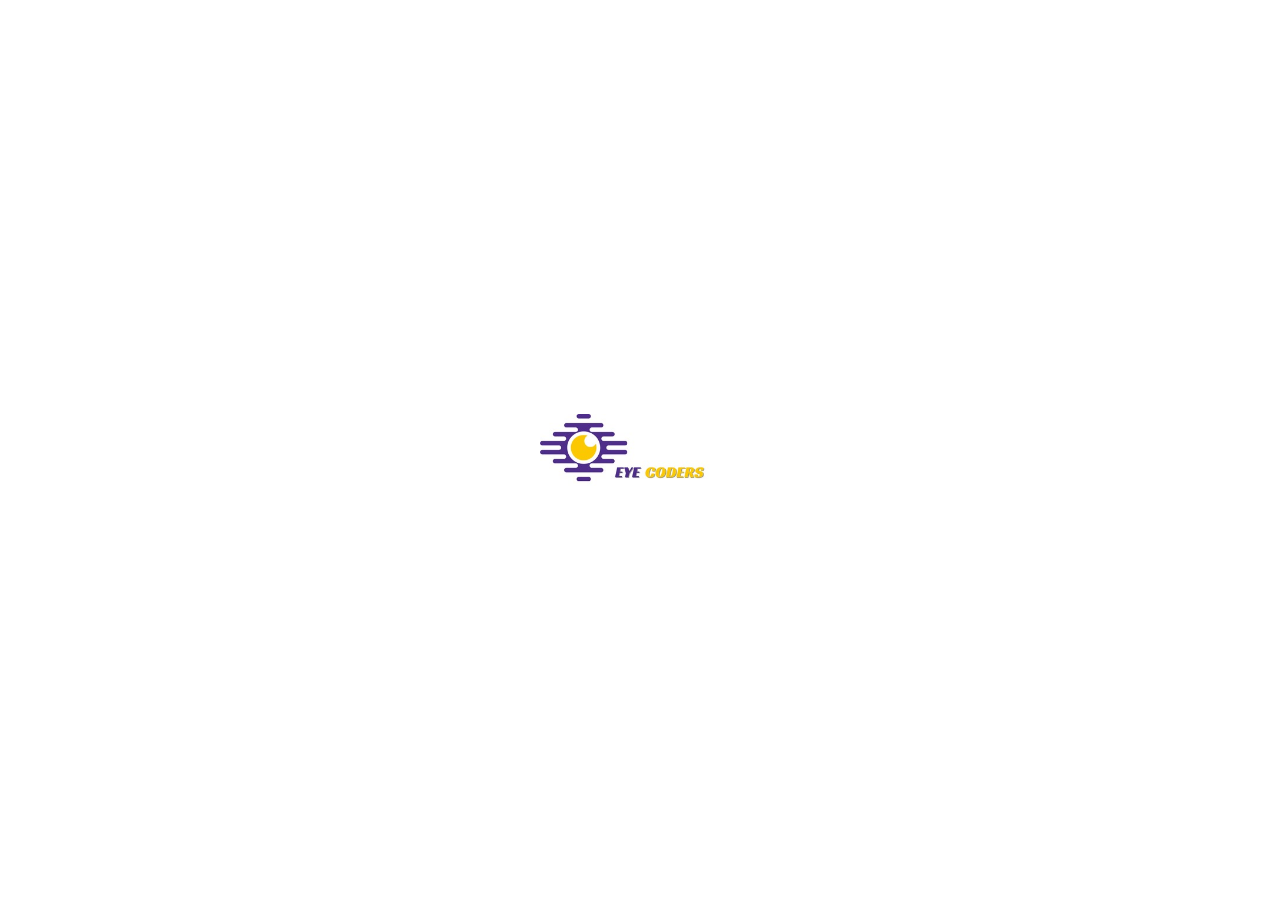
<file: index.html>
<!DOCTYPE html>
<html lang="en">
<head>
  <meta charset="UTF-8">
  <meta http-equiv="X-UA-Compatible" content="IE=edge">
  <meta name="viewport" content="width=device-width, initial-scale=1.0">
  <link rel = "stylesheet" href = "./src/css/styles.css">
  <link rel = "stylesheet" href = "./src/css/navbar.css">
  <link rel = "stylesheet" href = "./src/css/event.css">
  <link href="https://cdn.jsdelivr.net/npm/bootstrap@5.3.3/dist/css/bootstrap.min.css" rel="stylesheet" integrity="sha384-QWTKZyjpPEjISv5WaRU9OFeRpok6YctnYmDr5pNlyT2bRjXh0JMhjY6hW+ALEwIH" crossorigin="anonymous">
  <link rel="stylesheet" href="https://maxcdn.bootstrapcdn.com/bootstrap/3.4.1/css/bootstrap.min.css">
  <script src="https://ajax.googleapis.com/ajax/libs/jquery/3.7.1/jquery.min.js"></script>
  <script src="https://maxcdn.bootstrapcdn.com/bootstrap/3.4.1/js/bootstrap.min.js"></script>
<link href="https://fonts.googleapis.com/css2?family=Montserrat:wght@500&display=swap" rel="stylesheet">

  <title>Eye Coders Club Charusat</title>
	<!-- add icon link -->
	<link rel = "icon" href = "./src/images/favcon.png" type = "image/x-icon"> 
</head>
<body>
	<div id ="myDiv">
		<div id="logo">
			<img src="./src/images/Eyecoder logo.jpg" width="180px"/>
		</div>
	</div>
	<nav class="navbar navbar-inverse" >
		<div class="container-fluid">
		  <div class="navbar-header">
			<a class="navbar-brand" id="eye_coders_club" href="#">Eye Coders Club</a>
		  </div>
		  <ul class="nav navbar-nav" id="navbar">
			<li class="active"><a href="./index.html">Home</a></li>
			<li><a href="./event.html">Events</a></li>
			<li><a href="./team.html">Team</a></li>
			<li><a href="./contact.html">Contact</a></li>
		  </ul>
		</div>
	  </nav>	
  	<div id="container1" class="container1">
		<div id="center">
			<div id="we_are_text"><span class="cursor">_</span></div>
		</div>
		<div class="main_content">


			<div id="about" class="about-section text-center">
				<h2>Our Vision</h2>
			</div>
			<div id="about" class="about-section_content text-center">
				<ul>
					<li>
						<p>Eye Coders fosters a vibrant community of aspiring programmers.</p>
					</li>
					<li>
						<p>We offer seminars, workshops, and competitions to empower members.</p>
					</li>
					<li>
						<p>Our aim is continuous learning and innovation. </p>
					</li>
					<li>
						<p>Join us to excel in programming and make meaningful contributions.</p>
					</li>
				</ul>
			</div>
			
			
			<div id="about" class="about-section text-center">
				<h2>About Us</h2>
			</div>
			<section id="features" class="features">
				<div class="container">
					<div class="features-grid">
						<div class="feature">
							<h3>Collaborative Learning</h3>
							<p>Engage in high-level projects and expand your programming expertise.</p>
						</div>
						<div class="feature">
							<h3>Professional Network</h3>
							<p>Connect with industry professionals and like-minded developers.</p>
						</div>
						<div class="feature">
							<h3>Skill Enhancement</h3>
							<p>Accelerate your growth through workshops and advanced coding challenges.</p>
						</div>
					</div>
				</div>
			</section>
		</div>
	</div>
	
    <div style="height: 4px;margin-bottom: 4px; width: 100%; background-color: white;"></div>
	<footer class="footer">
		<section class="cta-section" style="background: linear-gradient(135deg, #2a2a2a, #1a1a1a);">
			<div class="container">
				<h2>Ready to advance your programming career?</h2>
				<button class="btn-cta" style="background-color: #4a90e2;" onclick="window.open('./join_club.html')" >Join Eye coders Club</button>
				
				<p style="margin-top: 10px; color: #888;">&copy; 2024 Eyecoders Club. All rights reserved.</p>
			</div>
		</section>
	</footer>

	<script>
		document.querySelector(".container1").classList.add("hidden");
		document.querySelector(".footer").classList.add("hidden");
		document.querySelector(".navbar").classList.add("hidden");
	  
		setTimeout(function () {
		  document.getElementById("myDiv").style.animation = "fadeOut 1s forwards";
		}, 2000);
	  
		setTimeout(function () {
		  document.getElementById("myDiv").style.display = "none"; // Hide loading screen
		  document.querySelector(".container1").classList.remove("hidden"); // Show container
		  document.querySelector(".footer").classList.remove("hidden"); // Show container
		  document.querySelector(".navbar").classList.remove("hidden"); // Show container
		  document.querySelector(".container1").style.animation = "fadeIn 1s forwards"; // Fade in
		  document.querySelector(".footer").style.animation = "fadeIn 1s forwards"; // Fade in
		  document.querySelector(".navbar").style.animation = "fadeIn 1s forwards"; // Fade in
		}, 2000);
	  </script>
	  <script src="./src/js/sripts.js"></script>
	  <script src="https://cdn.jsdelivr.net/npm/bootstrap@5.3.3/dist/js/bootstrap.bundle.min.js" integrity="sha384-YvpcrYf0tY3lHB60NNkmXc5s9fDVZLESaAA55NDzOxhy9GkcIdslK1eN7N6jIeHz" crossorigin="anonymous"></script>
	
</body>

</html>
</file>
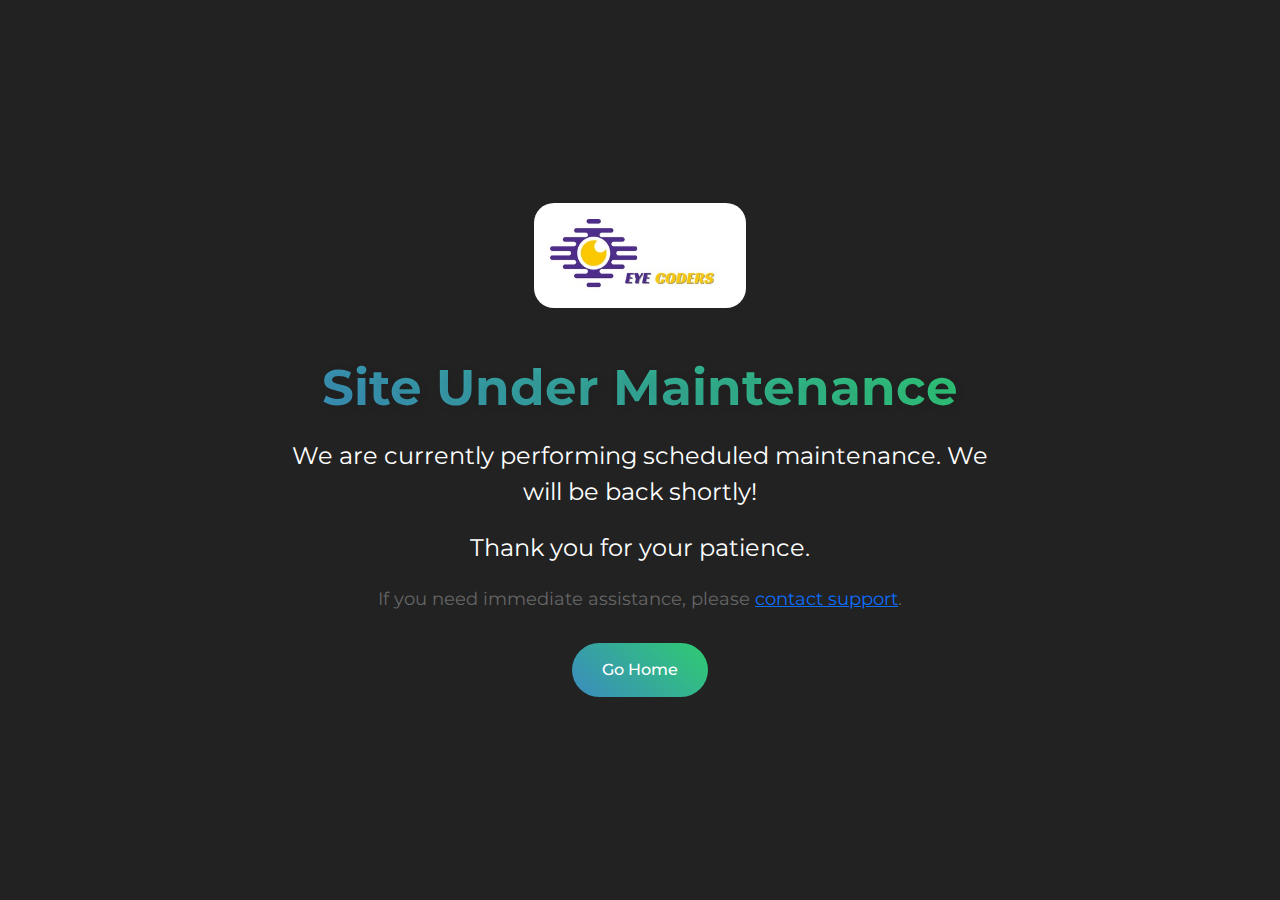
<file: maintenance.html>
<!DOCTYPE html>
<html lang="en">
<head>
    <meta charset="UTF-8">
    <meta name="viewport" content="width=device-width, initial-scale=1.0">
    <title>404 - Page Not Found | Eye Coders Club</title>
    <link rel="stylesheet" href="./src/css/navbar.css">
    <link href="https://cdn.jsdelivr.net/npm/bootstrap@5.3.3/dist/css/bootstrap.min.css" rel="stylesheet">
    <link href="https://fonts.googleapis.com/css2?family=Montserrat:wght@400;500;700&display=swap" rel="stylesheet">
    <style>
        body {
            font-family: 'Montserrat', sans-serif;
            background: #222222;
            height: 100vh;
            margin: 0;
            display: flex;
            align-items: center;
            justify-content: center;
            color: #fff;
            overflow: hidden;
        }

        .error-container {
            text-align: center;
            padding: 2rem;
            max-width: 800px;
            position: relative;
        }

        .error-code {
            font-size: 50px;
            font-weight: 700;
            margin: 0;
            background: linear-gradient(45deg, #3B8BBE, #2ECC71);
            -webkit-background-clip: text;
            -webkit-text-fill-color: transparent;
            text-shadow: 2px 2px 10px rgba(0,0,0,0.1);
            animation: float 6s ease-in-out infinite;
        }

        .error-message {
            font-size: 24px;
            margin: 20px 0;
            color: white;
        }

        .error-description {
            font-size: 18px;
            margin-bottom: 30px;
            color: #666;
        }

        .home-button {
            background: linear-gradient(45deg, #3B8BBE, #2ECC71);
            color: white;
            padding: 15px 30px;
            border-radius: 30px;
            text-decoration: none;
            font-weight: 500;
            transition: transform 0.3s ease, box-shadow 0.3s ease;
            display: inline-block;
            border: none;
            cursor: pointer;
        }

        .home-button:hover {
            transform: translateY(-3px);
            box-shadow: 0 5px 15px rgba(46, 204, 113, 0.4);
            color: white;
        }

        .particles {
            position: absolute;
            width: 100%;
            height: 100%;
            z-index: -1;
        }

        .particle {
            position: absolute;
            background: rgba(255, 255, 255, 0.5);
            border-radius: 50%;
            animation: fall linear infinite;
        }

        @keyframes float {
            0%, 100% {
                transform: translateY(0);
            }
            50% {
                transform: translateY(-20px);
            }
        }

        @keyframes fall {
            to {
                transform: translateY(100vh);
            }
        }

        /* Responsive Design */
        @media (max-width: 768px) {
            .error-code {
                font-size: 40px;
            }
            
            .error-message {
                font-size: 20px;
            }
            
            .error-description {
                font-size: 16px;
                padding: 0 20px;
            }
        }
        .con{
            background-color: white;
            padding: 1rem;
            border-radius: 20px;
            width: fit-content;
            display: flex;
            justify-self: center;
            margin-bottom: 50px;
        }
    </style>
</head>
<body>

    <div class="error-container">
        <div class="con">
            <img src="../src/images/Eyecoder logo.jpg" width="180px"/>
        </div>
        <h1 class="error-code">Site Under Maintenance</h1>
        <p class="error-message">We are currently performing scheduled maintenance. We will be back shortly!</p>
        <p class="error-message">Thank you for your patience.</p>
        <p class="error-description">If you need immediate assistance, please <a href="./contact.html">contact support</a>.</p>
        <a href="../index.html" class="home-button">Go Home</a>
    </div>
    <script src="https://cdn.jsdelivr.net/npm/bootstrap@5.3.3/dist/js/bootstrap.min.js"></script>
</body>
</html>
</file>
<file: src/css/styles.css>
:root {
  --primary-color: #ffffff;
  --secondary-color: #450099;
  --black: #000000;
  --white: #ffffff;
  --gray: #efefef;
  --gray-2: #757575;
}

@import url("https://fonts.googleapis.com/css2?family=Poppins:wght@200;300;400;500;600&display=swap");

* {
  font-family: "Poppins", sans-serif;
  margin: 0;
  padding: 0;
  box-sizing: border-box;
}

html,
body {
  height: 100vh;
}

body::-webkit-scrollbar {
  display: none;
  /* Chrome, Safari, Opera */
}

.container1 {
  position: relative;
  min-height: 100vh;
  overflow: hidden;
  display: flex;
  flex-direction: column;
}


/* BACKGROUND */

.container1::before {
  content: "";
  position: absolute;
  top: 0;
  right: 0;
  height: 100vh;
  width: 300vw;
  transform: translate(30%, 0);
  background-image: linear-gradient(
    -45deg,
    var(--primary-color) 0%,
    var(--secondary-color) 100%
  );
  box-shadow: rgba(0, 0, 0, 0.35) 0px 5px 15px;
  border-bottom-right-radius: max(50vw, 50vh);
  border-top-left-radius: max(50vw, 50vh);
}





#myDiv {
  display: flex;
  flex-direction: column;
  flex-wrap: wrap;
  align-content: center;
  justify-content: center;
  height: 100%;
  animation: none;
}

#logo {
  align-self: center;
  width: 200px;
  justify-content: center;
  animation: blink 1s infinite; /* Blink effect */
}


/* Fade out animation */
@keyframes fadeOut {
  0% {
    opacity: 1;
  }
  100% {
    opacity: 0;
  }
}

/* Fade in animation */
@keyframes fadeIn {
  0% {
    opacity: 0;
  }
  100% {
    opacity: 1;
  }
}

/* Container hidden initially */
.hidden {
  display: none;
  opacity: 0;
  transition: opacity 1s ease-in-out;
}

@keyframes blink {
  0% {
    opacity: 1;
  }
  50% {
    opacity: 0.3;
  }
  100% {
    opacity: 1;
  }
}



  /* Cursor style */
  .cursor {
    display: inline; /* Keep the cursor inline with the text */
    font-weight: bold; /* Makes the cursor more noticeable, adjust as needed */
    animation: blink 0.2s infinite step-end; /* Adjust blinking speed as needed */
  }

  /* Blinking animation */
  @keyframes blink {
    50% { opacity: 0; }
  }



  #we_are_text {
    font-size: 9rem;
    font-family: 'Montserrat', sans-serif;
    text-align: center;
    margin-top: 10vh;
    margin-left: 2vw;
    position: absolute;
    color: #ffffff;
  }



  #center{
    height: 100vh;
    display: flex;
    justify-content: center;
    align-items: center;
  }
  /* Cursor style */
  .cursor {
    display: inline; /* Keep the cursor inline with the text */
    font-weight: bold; /* Makes the cursor more noticeable, adjust as needed */
    transform: scale(3, 1);
    animation: blink 0.2s infinite step-end; /* Adjust blinking speed as needed */
  }

  /* Blinking animation */
  @keyframes blink {
    50% { opacity: 0; }
    
  }

  .main_content{
    background-color: #F7F9FA;
    height: max-content;
  }


  .about-section {
    background-color: rgb(44, 44, 44);
    color: white;
    margin-top: 1rem;
    padding: 20px 20px;
    display: flex;
    flex-direction: column;
  }
  .about-section_content {
    background-color: rgb(255, 255, 255);
    color: rgb(0, 0, 0);
    margin-top: 1rem;
    padding: 20px 20px;
    display: flex;
    justify-content: center;
    align-items: center;
  }
  .about-section_content li{
    text-align: start;
  }
  
  .about-section_content p {
    font-size: 1.7rem;
  }

@media only screen and (max-width: 600px) {
  #we_are_text {
    font-size: 3rem;
    font-family: 'Montserrat', sans-serif;
    text-align: center;
    margin-top: 10vh;
    margin-left: 2vw;
    position: absolute;
    color: #ffffff;
  }
}

.features {
  padding: 4rem 0;
}

.features-grid {
  display: grid;
  grid-template-columns: repeat(auto-fit, minmax(250px, 1fr));
  gap: 2rem;
}

.feature {
  background-color: #fff;
  padding: 2rem;
  border-radius: 4px;
  text-align: center;
  box-shadow: 0 2px 4px rgba(0,0,0,0.1);
  transition: transform 0.3s ease;
}

.feature:hover {
  transform: translateY(-5px);
}

.feature h3 {
  font-size: 3rem;
  margin-bottom: 1rem;
  color: #3B8BBE;
}

.feature p {
  margin-top: 1rem;
  font-size: 1.5rem;
}

/* footer {
  background-color: #3B8BBE;
  color: #fff;
  text-align: center;
  padding: 1rem 0;
} */

.cta {
  background-color: #3B8BBE;
  color: #fff;
  text-align: center;
  padding: 6rem 0;
}

.cta h2 {
  font-size: 4rem;
  margin-bottom: 2rem;
  animation: fadeIn 2s ease-in-out;
}

.btn1 {
  display: inline-block;
  background-color: #2ECC71;
  color: #fff;
  padding: 0.7rem 1.5rem;
  text-decoration: none;
  border-radius: 4px;
  transition: all 0.3s ease;
  cursor: pointer;
  border: none;
  font-size: 2rem;
  font-weight: bold;
  box-shadow: 0 4px 6px rgba(255, 241, 241, 0.1);
}

.btn1:hover {
  background-color: #27ae60;
  color: white;
  text-decoration: none;
}
</file>
<file: src/css/navbar.css>
/* General Navbar Styles */
.navbar {
    position: fixed;
    z-index: 1000;
    scale: 0.97;
    margin: 1rem;
}

#eye_coders_club {
    width: 20rem;
}

.container-fluid {
    display: flex;
    justify-content: space-between; /* This aligns header to the left and navbar to the right */
    align-items: center; /* This vertically centers the items */
}

#navbar {
    display: flex; 
    flex-direction: row;
    margin-left: auto; /* Ensures the navbar is aligned to the right */
}

body .navbar {
    position: fixed;
    top: 0;
    left: -10px;
    width: 100%;
}

@media only screen and (max-width: 600px) {
    .navbar {
        position: fixed;
        z-index: 1000;
        scale: 0.9;
        margin: 1rem;
    }

    #eye_coders_club {
        width: 50rem;
    }

    .container-fluid {
        display: flex;
        justify-content: start; 
    }

    #navbar {
        display: flex; 
        flex-direction: row;
        margin-left: 10px; /* Adjust for mobile if needed */
    }

    .navbar-header {
        margin-right: 10px; /* Adjust for mobile if needed */
    }
}
</file>
<file: src/css/event.css>
.grid-container {
    display: grid;
    grid-template-columns: repeat(auto-fill, minmax(300px, 1fr));
    gap: 20px;
    width: 90%;
    max-width: 1200px;
    padding: 20px;
}


.event-card {
    background-color: white;
    padding: 20px;
    border-radius: 12px;
    box-shadow: 0 4px 10px rgba(0, 0, 0, 0.1);
    text-align: center;
}
.events-container {
    display: flex;
    flex-direction: column;
    gap: 2rem;
    padding: 2rem;
}

.event-container {
    background-color: white;
    padding: 2rem;
    border-radius: 12px;
    box-shadow: 0 4px 10px rgba(0, 0, 0, 0.2);
    width: 90%;
    max-width: 500px;
    text-align: center;
}

.event-image img {
    width: 100%;
    object-fit: cover;
    border-radius: 8px;
    margin-bottom: 1rem;
}

.event-content h1 {
    font-size: 2rem;
    margin-bottom: 1rem;
    color: #333;
}

.event-description {
    font-size: 1.1rem;
    color: #666;
    margin-bottom: 1rem;
}

#event-status {
    font-size: 1.2rem;
    color: #FF6B6B;
    margin-bottom: 1rem;
}

#event-dates {
    font-size: 1.1rem;
    color: #555;
    margin-bottom: 1.5rem;
}

.countdown {
    display: flex;
    justify-content: space-between;
    margin-top: 1.5rem;
}

.countdown div {
    background-color: #FF6B6B;
    color: white;
    padding: 1rem;
    border-radius: 8px;
    width: 23%;
    text-align: center;
    font-size: 1rem;
}

.hidden {
    display: none;
}


body {
    font-family: 'Montserrat', sans-serif;
    background-color: #f4f7f9;
}
.events-header {
    background: linear-gradient(135deg, #3B8BBE, #450099);
    color: white;
    padding: 6rem 0;
    text-align: center;
    position: relative;
    overflow: hidden;
    height: 300px;
}
.events-header::before {
    content: '';
    position: absolute;
    top: 0;
    left: 0;
    right: 0;
    bottom: 0;
    background: url('path_to_your_background_image.jpg') center/cover no-repeat;
    opacity: 0.2;
    z-index: 0;
}
.events-header .container {
    position: relative;
    z-index: 1;
}
.events-header h1 {
    margin-top: 70px;
    font-size: 4rem;
    font-weight: 700;
    margin-bottom: 1rem;
    text-shadow: 2px 2px 4px rgba(0,0,0,0.3);
}
.events-header p {
    font-size: 1.3rem;
    max-width: 700px;
    margin: 0 auto;
    opacity: 0.9;
}
.events-content {
    padding: 5rem 0;
}
.event-category {
    background-color: white;
    border-radius: 10px;
    box-shadow: 0 5px 15px rgba(0,0,0,0.1);
    padding: 2rem;
    margin-bottom: 3rem;
}
.event-category h2 {
    font-size: 2.5rem;
    color: #3B8BBE;
    margin-bottom: 1.5rem;
    position: relative;
    padding-bottom: 10px;
}
.event-category h2::after {
    content: '';
    position: absolute;
    bottom: 0;
    left: 0;
    width: 50px;
    height: 3px;
    background-color: #2ECC71;
}

.cta-section {
    background: linear-gradient(135deg, #2ECC71, #3B8BBE);
    padding: 5rem 0;
    text-align: center;
    color: white;
}
.cta-section h2 {
    font-size: 3rem;
    margin-bottom: 1.5rem;
    font-weight: 700;
}
.cta-section p {
    font-size: 1.2rem;
    max-width: 600px;
    margin: 0 auto 2rem;
    opacity: 0.9;
}
.btn-cta { background-color: #450099;
    border: none;
    padding: 1rem 2rem;
    font-size: 1.2rem;
    font-weight: 500;
    color: white;
    border-radius: 5px;
    cursor: pointer;
}
.btn-cta:hover {
    background-color: #3B8BBE;
}
</file>
